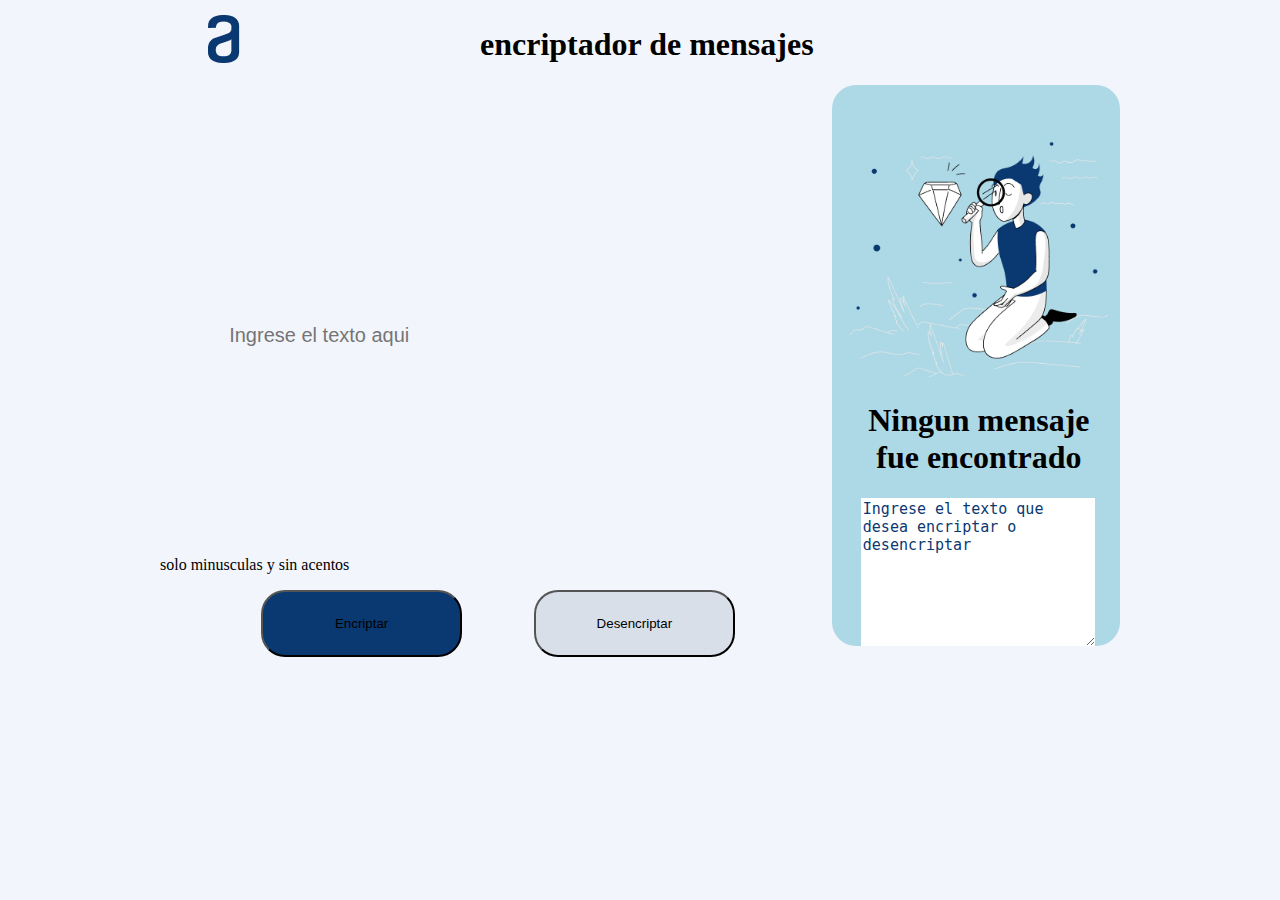
<file: Ejercicio cap 3/Encriptador.github.io/index.html>
<!DOCTYPE html>
<html lang="en">
<head>
    <meta charset="UTF-8">
    <meta http-equiv="X-UA-Compatible" content="IE=edge">
    <meta name="viewport" content="width=device-width, initial-scale=1.0">
    <title>Encriptador de texto</title>
    <link rel="stylesheet" href="style.css">
    <script type="text/javascript" src="desafio.js"></script>
        
    </script>
</head>
<body>

    <div class="conteiner">

        <div class="logo">
    <img src="imagenes/logo.png" class="logoImg"> 
    <h1 class="title">encriptador de mensajes</h1>
        </div>
        
        <div class="left">
<input type="text" class="text-input" placeholder="Ingrese el texto aqui" id="inputTexto">
     
</div>

        <div class="right">
<img src="imagenes/Muñeco.png" id="imgDer">
<h1 id="text">Ningun mensaje fue encontrado</h1>
<textarea id="text2" name="name"  cols="80" rows="8">Ingrese el texto que desea encriptar o desencriptar</textarea>
<button id="copiar" onclick="copia()">¡copiar!</button>    
</div>

        <div class="left-button">
           <p>solo minusculas y sin acentos</p>
           <button type="button" id="btn-encriptar" onclick="encriptar()" >Encriptar</button>
           <button type="button" id="btn-desencriptar"onclick="desencriptar()">Desencriptar </button>
           
            
        </div>
        
    </div>

    
</body>
</html>
</file>
<file: Ejercicio cap 3/Encriptador.github.io/style.css>
body{
    margin: 0px;
    padding: 0px;
    background-color: #F3F5FC;
}

.conteiner{
margin:auto;
width: 960px;
height:650px;
padding:5px;

}
.logo{
    width:100%;
    float:left;
    
}
.left{
    float:left;
    width:70%;
    height:70%;
    border-radius:24px;
   

}

.right{
    float:right;
    width:30%;
    height:auto;
    border-radius:24px;
    background-color:lightblue;
    text-align: center;
  
}

.left-button{
    float:left;
    width: 70%;
    height: auto;
    border-radius:24px;
  
}
.logoImg{
    margin-top:1%;
    margin-left:5%;
    float:inherit;

}
.title{
    float:inherit;
    margin-left:25%;

}
.text-input{
    float:left;
    margin-left:10%;
    margin-top:10%;
    width:80%;
    height:80%;
    color:#0A3871;
    font-size:20px;
    border:none;
    outline: none;
     background-color:#F3F5FC;
     
}

#imgDer{
    margin-top:20%;
    width:90%;
    height:auto;
    margin-left:2%;
}

#text{
    margin-left:7%;
    margin-right:5%;

}
#text2{
    float:left;
    margin-left:10%;
    color:#0A3871;
    width:80%;
    height:60%;
    border:none;
    outline:none;
    font-size:15px;

}
#btn-encriptar{
    padding:24px;
    width:30%;
    height:60%;
    border-radius:24px;
    margin-left:15%;
    background-color:#0A3871;
}

#btn-desencriptar{
    padding:24px;
    width:30%;
    height:60%;
    border-radius:24px;
    margin-left:10%;
    background-color:#D8DFE8;
}
#copiar{
    margin-left:33%;
    margin-top:90%;
    display: none;
    padding:24px;
    width:40%;
    height:10%;
    background-color:#D8DFE8;
    border-radius:24px;

}
</file>
